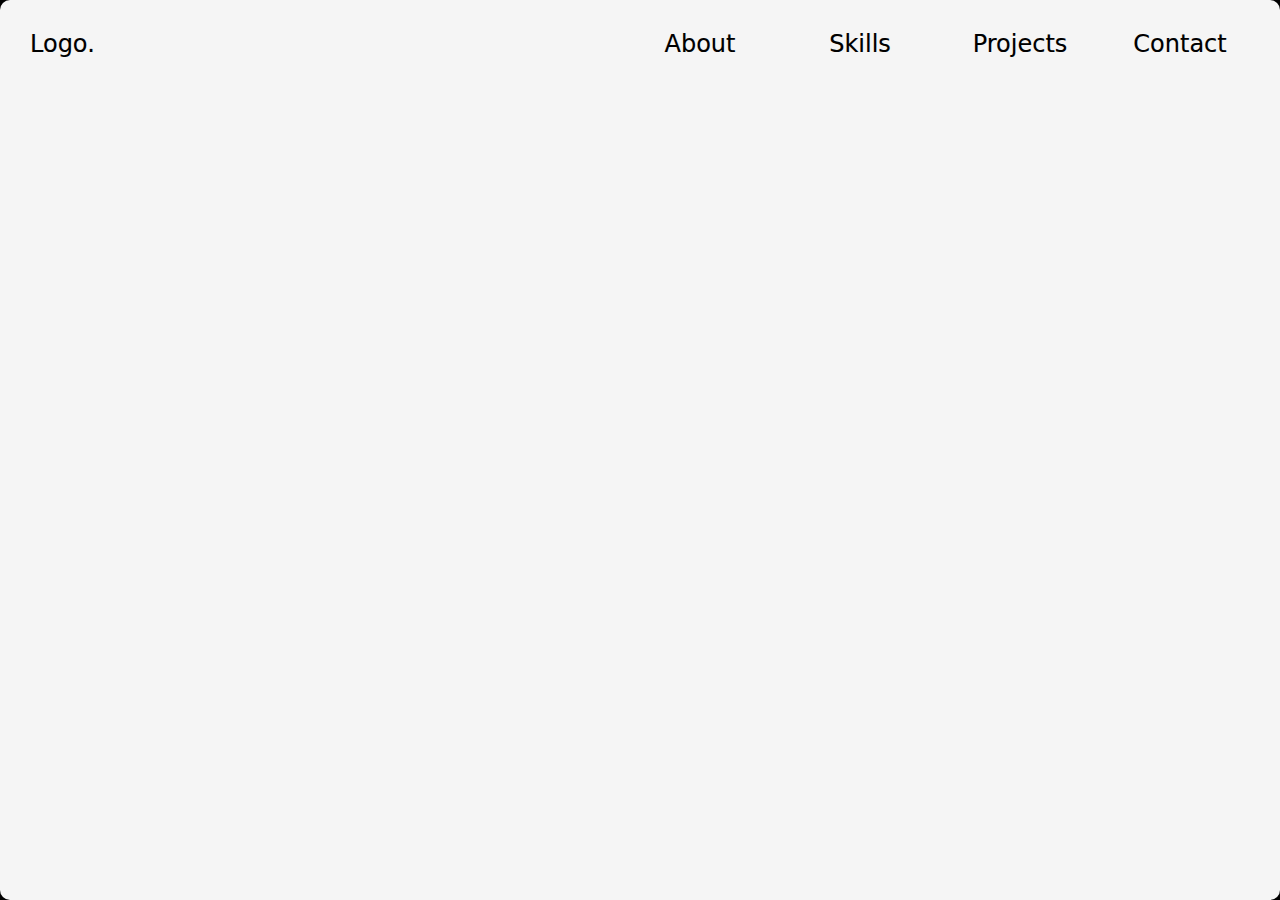
<file: Advance Sliding Effect on Hover-SCSS/index.html>
<!DOCTYPE html>
<html lang="en">
<head>
    <meta charset="UTF-8">
    <meta name="viewport" content="width=device-width, initial-scale=1.0">
    <title>Sliding Effect by Anchor</title>
    <link rel="stylesheet" href="style.css">
</head>
<body>
    <nav>
        <div class="logo">Logo<span>.</span></div>
        <div class="nav-icons">
            <div class="icon">About</div>
            <div class="icon">Skills</div>
            <div class="icon">Projects</div>
            <div class="icon">Contact</div>
            <div class="anchor"></div>
        </div>
    </nav>
</body>
</html>
</file>
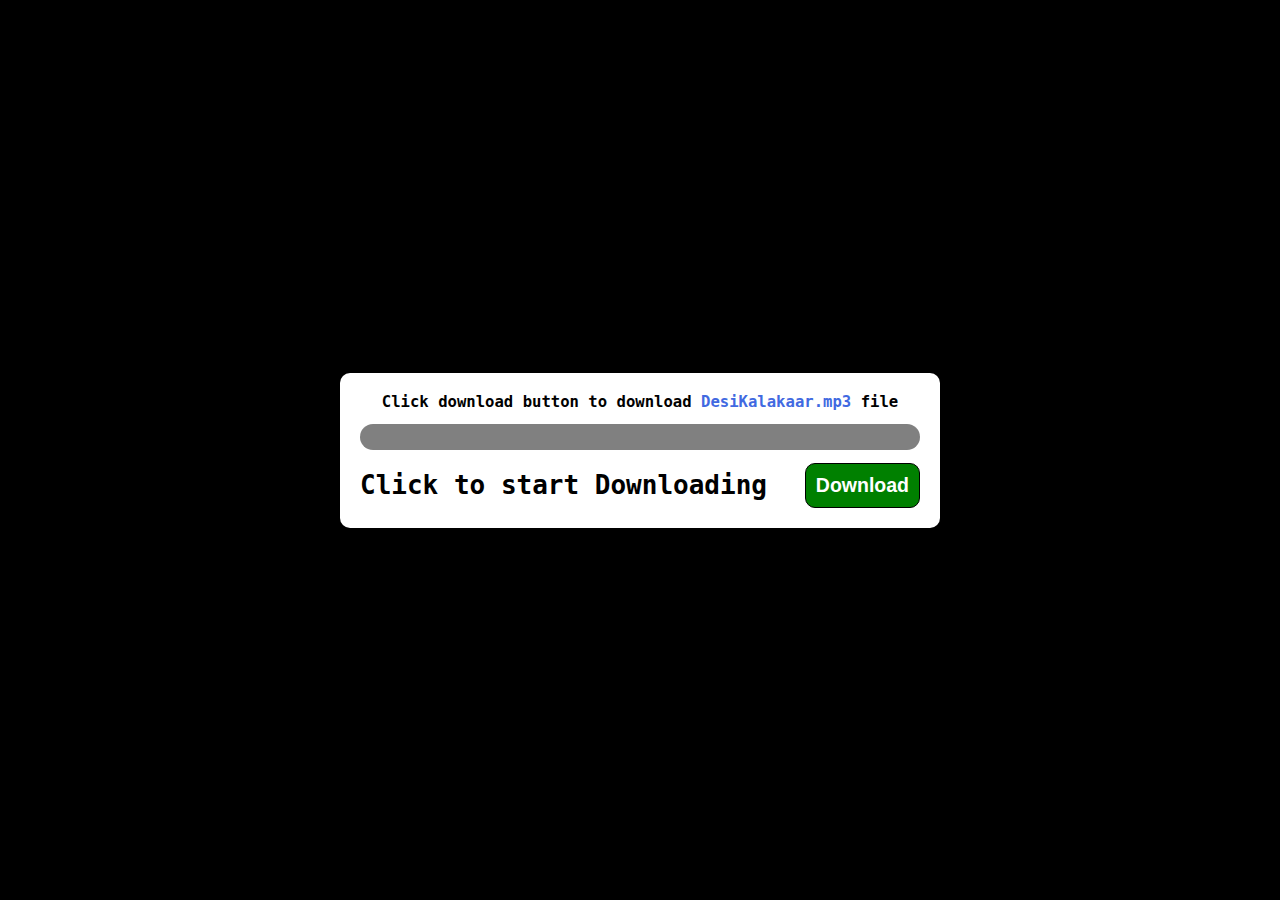
<file: Downloadind Effect/index.html>
<!DOCTYPE html>
<html lang="en">
<head>
    <meta charset="UTF-8">
    <meta name="viewport" content="width=device-width, initial-scale=1.0">
    <title>Download Bar</title>
    <link rel="stylesheet" href="style.css">
</head>
<body>
    <main>
        <div class="box">
            <p>Click download button to download <span>DesiKalakaar.mp3 </span>file</p>
            <div class="top">
                <div class="downloader"></div>
            </div>
            <div class="bottom">
                <h2>Click to start Downloading</h2>
                <button>Download</button>
            </div>
        </div>
    </main>
    <script src="script.js"></script>
</body>
</html>
</file>
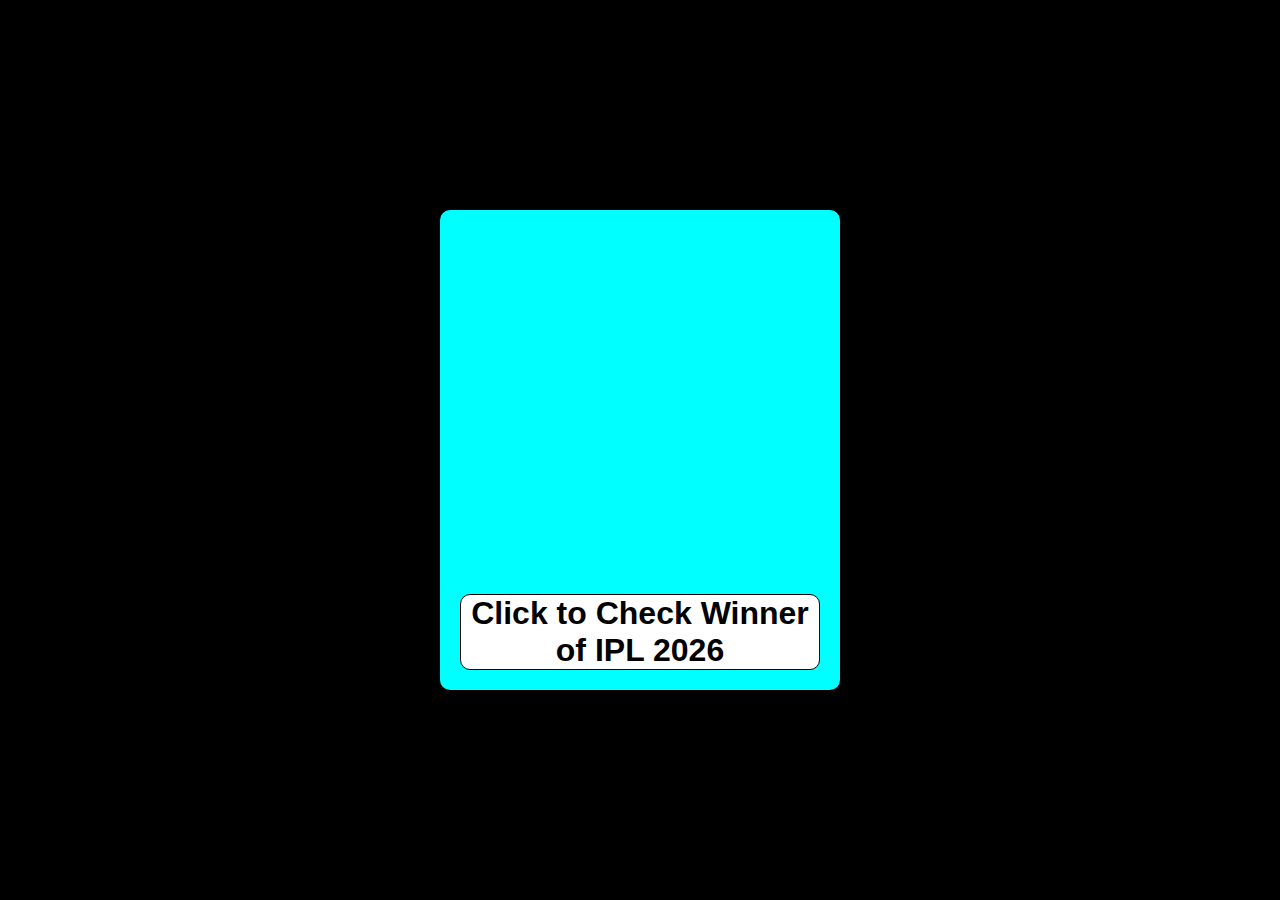
<file: IPL Team Randomizer/index.html>
<!DOCTYPE html>
<html lang="en">
<head>
    <meta charset="UTF-8">
    <meta name="viewport" content="width=device-width, initial-scale=1.0">
    <title>IPL Winner Gussing Box</title>
    <link rel="stylesheet" href="style.css">
</head>
<body>
    <main>
        <div class="box">
            <div class="top"><h1></h1></div>
            <button>Click to Check Winner of IPL 2026</button>
        </div>
    </main>
    <script src="script.js"></script>
</body>
</html>
</file>
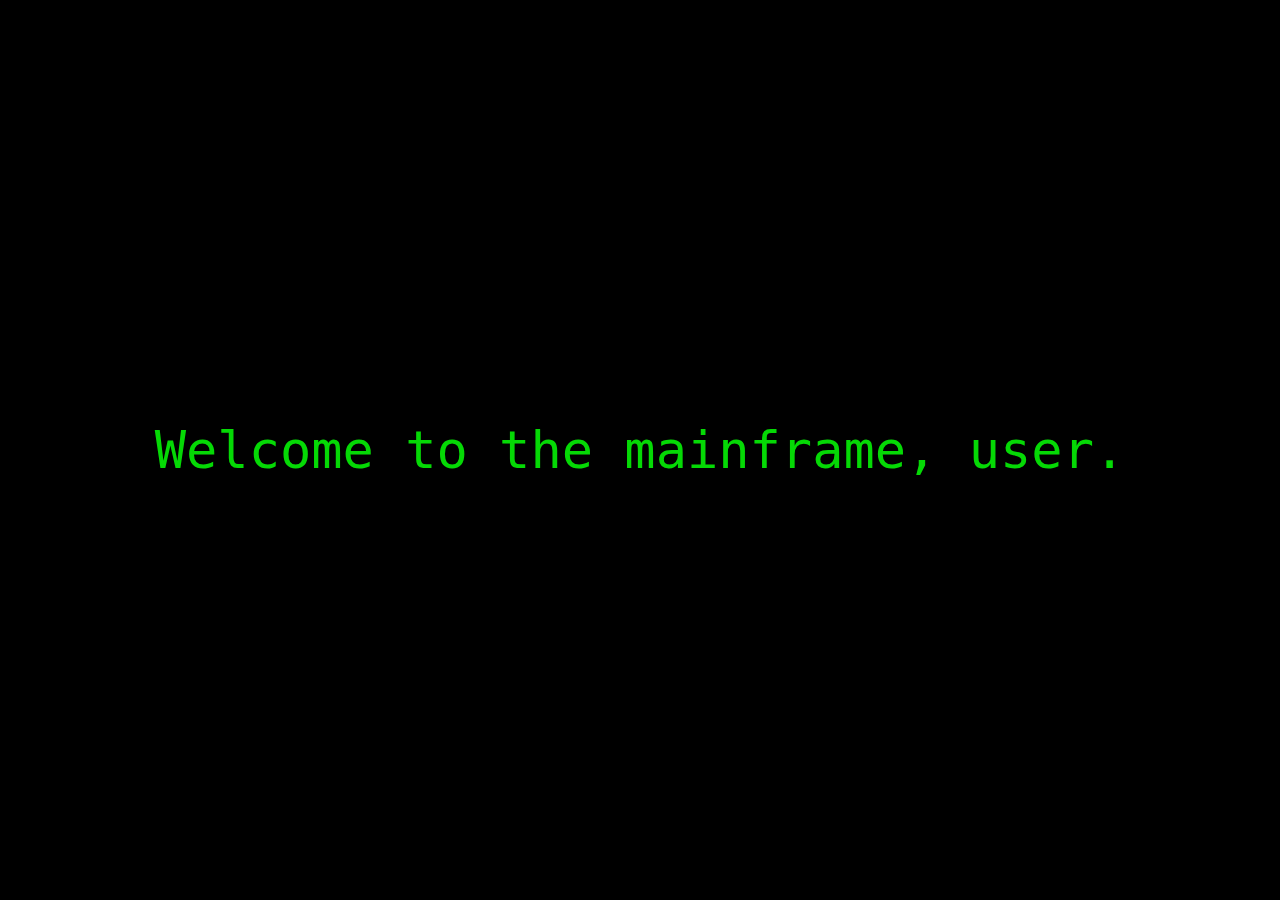
<file: Matrix Text Effect/index.html>
<!DOCTYPE html>
<html lang="en">
<head>
    <meta charset="UTF-8">
    <meta name="viewport" content="width=device-width, initial-scale=1.0">
    <title>Matrix Text Effect</title>
    <link rel="stylesheet" href="style.css">
</head>
<body>
    <p>Welcome to the mainframe, user.</p>
    <script src="script.js"></script>
</body>
</html>
</file>
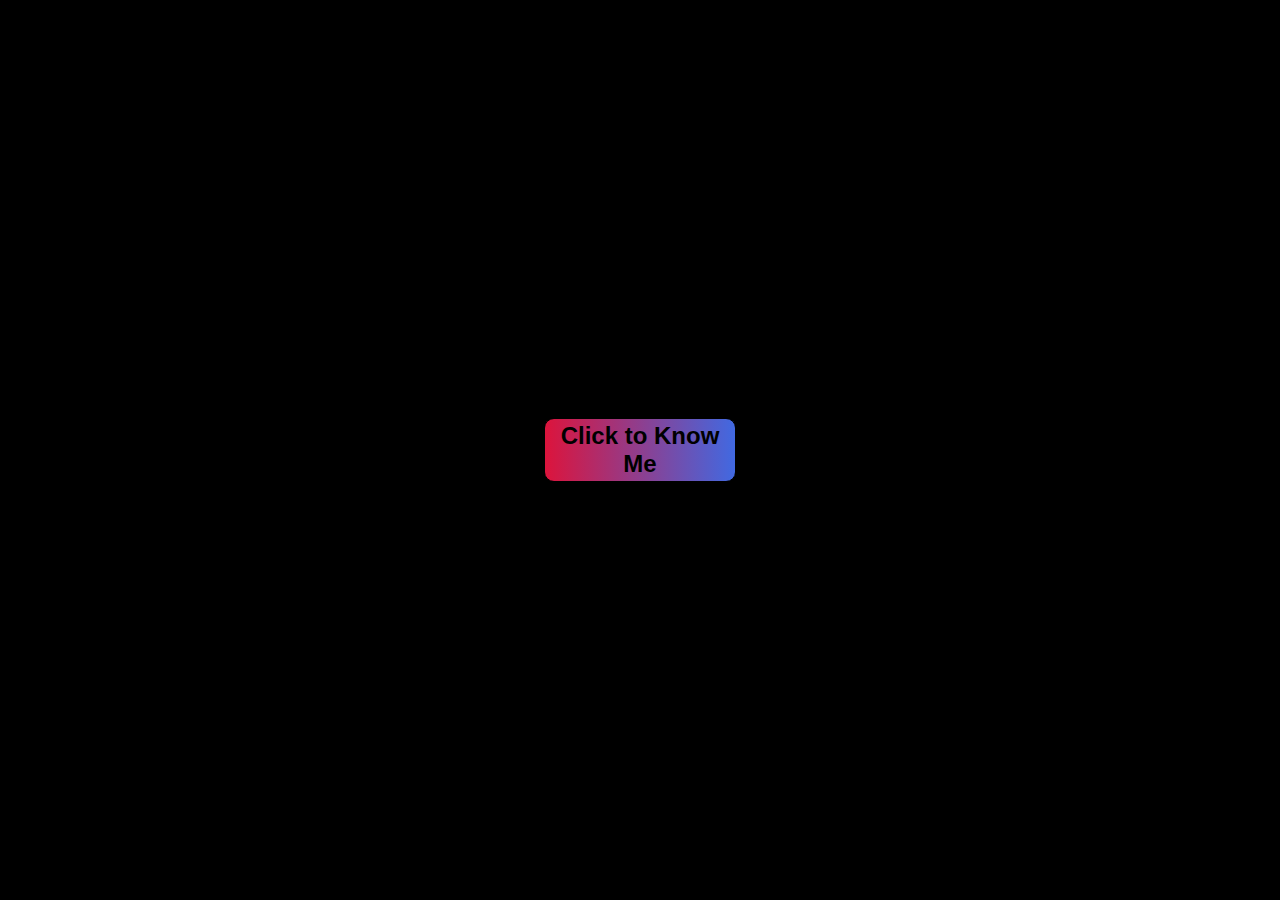
<file: Multilingual Name Display/index.html>
<!DOCTYPE html>
<html lang="en">
<head>
    <meta charset="UTF-8">
    <meta name="viewport" content="width=device-width, initial-scale=1.0">
    <title>My Name</title>
    <link rel="stylesheet" href="style.css">
</head>
<body>
    <main>
        <button>Click to Know Me</button>
    </main>
    <script src="script.js"></script>
</body>
</html>
</file>
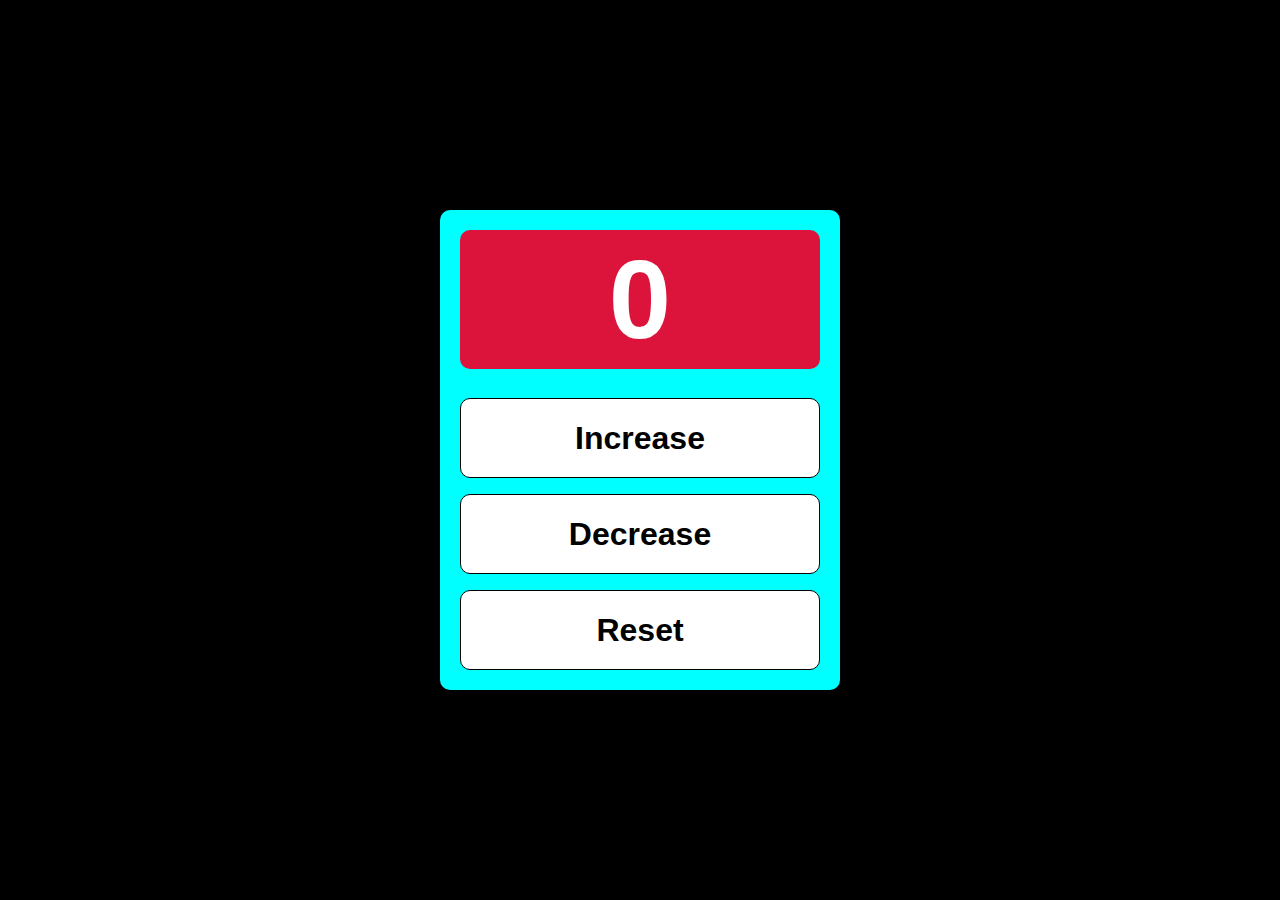
<file: Number Increment Decrement Button/index.html>
<!DOCTYPE html>
<html lang="en">
<head>
    <meta charset="UTF-8">
    <meta name="viewport" content="width=device-width, initial-scale=1.0">
    <title>Changing Number</title>
    <link rel="stylesheet" href="style.css">
</head>
<body>
    <main>
        <div class="box">
            <div class="top"><h1>0</h1></div>
            <div class="bottom">
                <button id="increase">Increase</button>
                <button id="decrease">Decrease</button>
                <button id="reset">Reset</button>
            </div>
        </div>
    </main>
    <script src="script.js"></script>
</body>
</html>
</file>
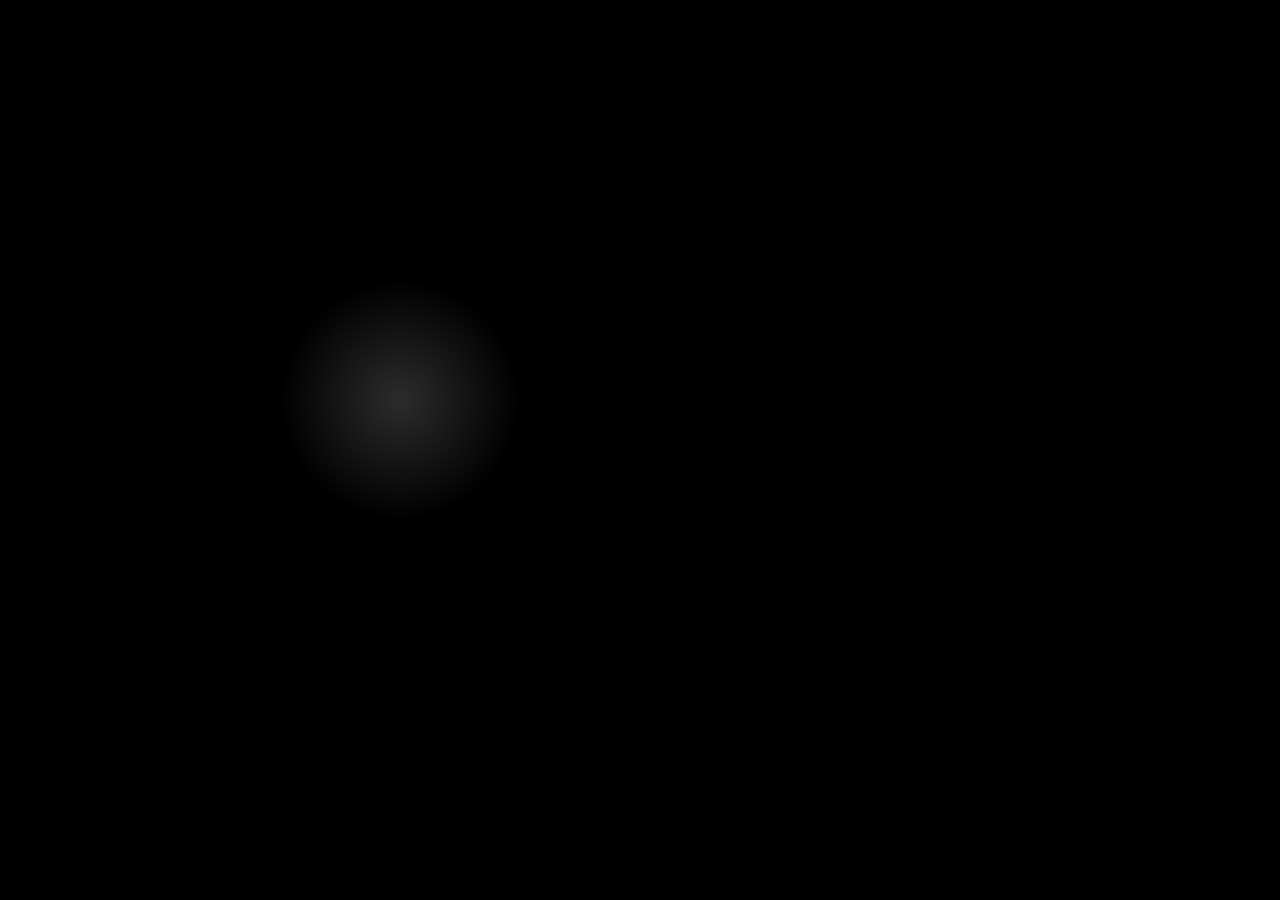
<file: Spotlight Effect/index.html>
<!DOCTYPE html>
<html lang="en">
<head>
    <meta charset="UTF-8">
    <meta name="viewport" content="width=device-width, initial-scale=1.0">
    <title>Spolight Effect</title>
    <link rel="stylesheet" href="style.css">
</head>
<body>
    <div class="box"></div>
    <script src="script.js"></script>
</body>
</html>
</file>
<file: Advance Sliding Effect on Hover-SCSS/style.css>
* {
  margin: 0;
  padding: 0;
  box-sizing: border-box;
}

body, html {
  height: 100%;
  width: 100%;
  font-family: system-ui, -apple-system, BlinkMacSystemFont, "Segoe UI", Roboto, Oxygen, Ubuntu, Cantarell, "Open Sans", "Helvetica Neue", sans-serif;
  background-color: black;
  color: whitesmoke;
}

body {
  anchor-name: --some-anchor;
}

nav {
  width: 100%;
  padding: 20px;
  font-size: 1.5rem;
  position: absolute;
  display: flex;
  justify-content: space-between;
  align-items: center;
}
nav .logo {
  width: 100%;
  padding: 10px;
  border-radius: 10px;
}
nav .nav-icons {
  display: flex;
  justify-content: space-between;
  align-items: center;
}
nav .nav-icons .icon {
  text-align: center;
  width: 10rem;
  padding: 10px;
  border-radius: 10px;
}
nav .nav-icons .icon:hover {
  anchor-name: --some-anchor;
}
nav .nav-icons .anchor {
  position-anchor: --some-anchor;
  position: fixed;
  pointer-events: none;
  border-radius: 10px;
  background-color: whitesmoke;
  top: anchor(top);
  left: anchor(left);
  right: anchor(right);
  bottom: anchor(bottom);
  transition: all 0.3s linear;
  mix-blend-mode: difference;
}/*# sourceMappingURL=style.css.map */
</file>
<file: Downloadind Effect/style.css>
* {
  margin: 0;
  padding: 0;
  box-sizing: border-box;
}

body, html {
  height: 100%;
  font-family: monospace;
  color: white;
}

main {
  height: 100%;
  padding: 20px;
  display: flex;
  justify-content: center;
  align-items: center;
  background-color: black;
}
main .box {
  width: 100%;
  max-width: 600px;
  padding: 20px;
  border-radius: 10px;
  gap: 1rem;
  background-color: white;
  display: flex;
  justify-content: space-between;
  align-items: center;
  flex-direction: column;
}
main .box p {
  color: black;
  text-align: center;
  font-size: 1.2rem;
  font-weight: 600;
}
main .box p span {
  color: royalblue;
}
main .box .top {
  background-color: gray;
  height: 2rem;
  width: 100%;
  border-radius: 20px;
  display: flex;
  justify-content: left;
  align-items: center;
  overflow: hidden;
}
main .box .top .downloader {
  width: 0%;
  height: 2rem;
  border-radius: 20px;
  background-color: green;
}
main .box .bottom {
  width: 100%;
  display: flex;
  justify-content: space-between;
  align-items: center;
  text-align: center;
}
main .box .bottom h2 {
  color: black;
  font-size: 2rem;
}
main .box .bottom button {
  display: flex;
  justify-content: center;
  align-items: center;
  border-radius: 10px;
  padding: 10px;
  font-size: 1.5rem;
  font-weight: bold;
  cursor: pointer;
  text-decoration: none;
  border: 1px solid black;
  background-color: green;
  color: white;
  transition: all 0.2s ease;
}
main .box .bottom button:hover {
  box-shadow: 0 4px 12px rgba(0, 0, 0, 0.3);
}
main .box .bottom button:active {
  transform: scale(0.98);
  box-shadow: 0 2px 4px rgba(0, 0, 0, 0.2);
}

@media (max-width: 400px) {
  main .box .bottom {
    flex-direction: column;
  }
}/*# sourceMappingURL=style.css.map */
</file>
<file: IPL Team Randomizer/style.css>
* {
  margin: 0;
  padding: 0;
  box-sizing: border-box;
}

body, html {
  height: 100%;
  font-family: Arial, Helvetica, sans-serif;
  color: white;
}

main {
  height: 100%;
  padding: 20px;
  display: flex;
  justify-content: center;
  align-items: center;
  background-color: black;
}
main .box {
  width: 100%;
  max-width: 400px;
  height: 30rem;
  padding: 20px;
  border-radius: 10px;
  gap: 1rem;
  background-color: aqua;
  display: flex;
  justify-content: space-between;
  align-items: center;
  flex-direction: column;
}
main .box .top {
  background-color: transparent;
  width: 100%;
  height: 100%;
  display: flex;
  padding: 5px;
  border-radius: 10px;
  justify-content: center;
  align-items: center;
}
main .box .top h1 {
  font-size: 5rem;
  color: white;
}
main .box button {
  width: 100%;
  height: 5rem;
  border-radius: 10px;
  font-size: 2rem;
  font-weight: bold;
  cursor: pointer;
  text-decoration: none;
  border: 1px solid black;
  background-color: white;
  color: black;
  transition: all 0.2s ease;
}
main .box button:hover {
  background-color: #f0f0f0;
  box-shadow: 0 4px 12px rgba(0, 0, 0, 0.3);
}
main .box button:active {
  transform: scale(0.98);
  box-shadow: 0 2px 4px rgba(0, 0, 0, 0.2);
}/*# sourceMappingURL=style.css.map */
</file>
<file: Matrix Text Effect/style.css>
* {
    margin: 0%;
    padding: 0%;
    box-sizing: border-box;
}

html,
body {
    height: 100%;
    width: 100%;
    background-color: black;
}

html{
    font-family: monospace;
}

body {
    display: flex;
    justify-content: center;
    align-items: center;
}

p {
    color: rgb(5, 217, 5);
    font-size: 4rem;
}
</file>
<file: Multilingual Name Display/style.css>
* {
  margin: 0;
  padding: 0;
  box-sizing: border-box;
}

body, html {
  height: 100%;
  font-family: Arial, Helvetica, sans-serif;
  color: white;
}

main {
  height: 100%;
  padding: 20px;
  position: relative;
  display: flex;
  justify-content: center;
  align-items: center;
  background-color: black;
  overflow: hidden;
}
main h1 {
  white-space: nowrap;
}
main button {
  width: 12rem;
  height: 4rem;
  position: relative;
  border-radius: 10px;
  font-size: 1.5rem;
  font-weight: 700;
  background: linear-gradient(to right, crimson, royalblue);
  border: 1px solid black;
  color: black;
  text-decoration: none;
  z-index: 100;
  cursor: pointer;
  transition: all 0.2s ease;
}
main button:hover {
  background-color: #f0f0f0;
  box-shadow: 0 4px 12px rgba(0, 0, 0, 0.3);
}
main button:active {
  transform: scale(0.98);
  box-shadow: 0 2px 4px rgba(0, 0, 0, 0.2);
}/*# sourceMappingURL=style.css.map */
</file>
<file: Number Increment Decrement Button/style.css>
* {
  margin: 0;
  padding: 0;
  box-sizing: border-box;
}

body, html {
  height: 100%;
  font-family: Arial, Helvetica, sans-serif;
  color: white;
}

main {
  height: 100%;
  padding: 20px;
  display: flex;
  justify-content: center;
  align-items: center;
  background-color: black;
}
main .box {
  width: 100%;
  max-width: 400px;
  height: 30rem;
  padding: 20px;
  border-radius: 10px;
  background-color: aqua;
  display: flex;
  justify-content: space-between;
  align-items: center;
  flex-direction: column;
}
main .box .top {
  background-color: crimson;
  width: 100%;
  display: flex;
  padding: 5px;
  border-radius: 10px;
  justify-content: center;
  align-items: center;
}
main .box .top h1 {
  font-size: 7rem;
}
main .box .bottom {
  width: 100%;
  display: flex;
  justify-content: center;
  align-items: center;
  flex-direction: column;
  gap: 1rem;
  background-color: transparent;
  border: 10px;
}
main .box .bottom button {
  width: 100%;
  height: 5rem;
  border-radius: 10px;
  font-size: 2rem;
  font-weight: bold;
  cursor: pointer;
  text-decoration: none;
  border: 1px solid black;
  background-color: white;
  color: black;
  transition: all 0.2s ease;
}
main .box .bottom button:hover {
  background-color: #f0f0f0;
  box-shadow: 0 4px 12px rgba(0, 0, 0, 0.3);
}
main .box .bottom button:active {
  transform: scale(0.98);
  box-shadow: 0 2px 4px rgba(0, 0, 0, 0.2);
}/*# sourceMappingURL=style.css.map */
</file>
<file: Spotlight Effect/style.css>
* {
    margin: 0;
    padding: 0;
    box-sizing: border-box;
}

html,
body {
    height: 100%;
    width: 100%;
    background-color: black;
}

:root {
    --x: 400px;
    --y: 400px;
}

body{
    background-image: url(https://i.pinimg.com/1200x/86/dd/b2/86ddb245945497861ae4533c92a1e3f6.jpg); 
    background-size: cover;
    /* background-position: center; */
}

.box {
    height: 100%;
    width: 100%;
    background: radial-gradient(120px at var(--x) var(--y), rgba(255, 255, 255, 0.174), rgba(0, 0, 0, 0.985));
}
</file>
